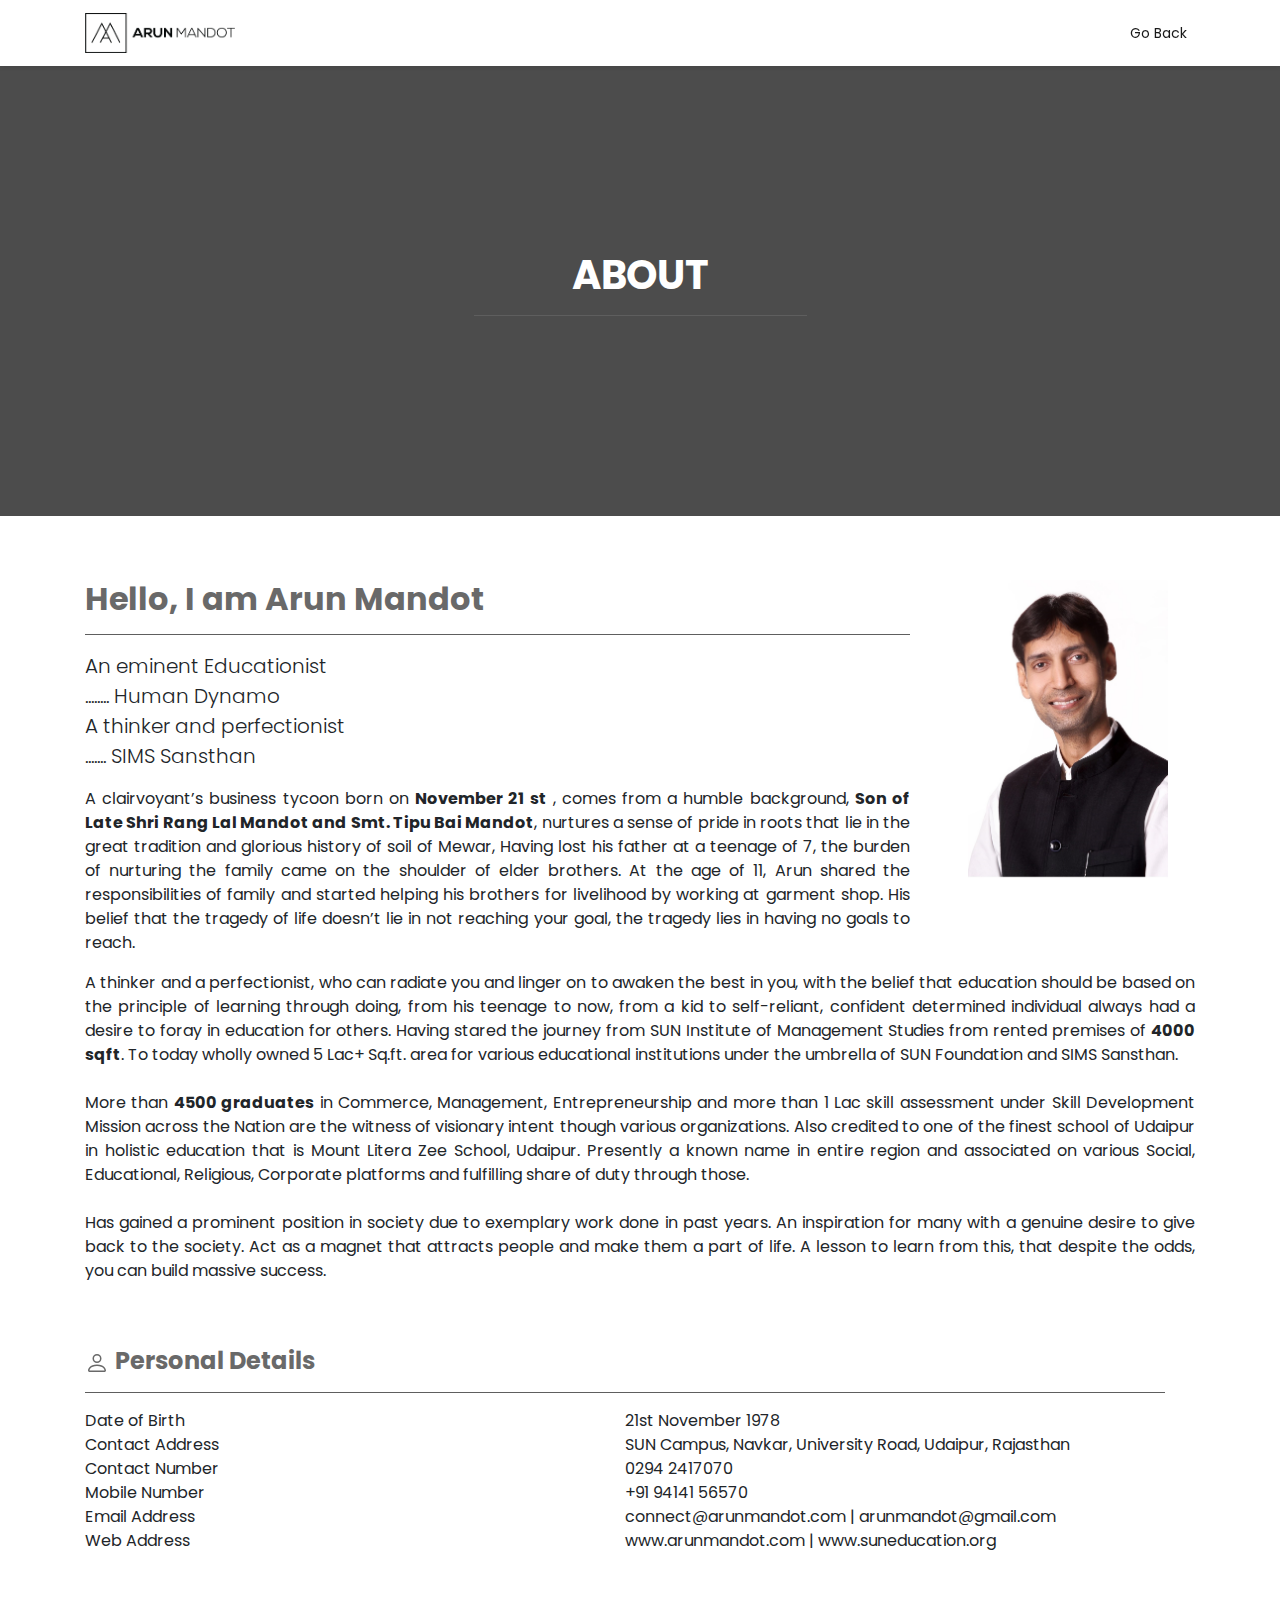
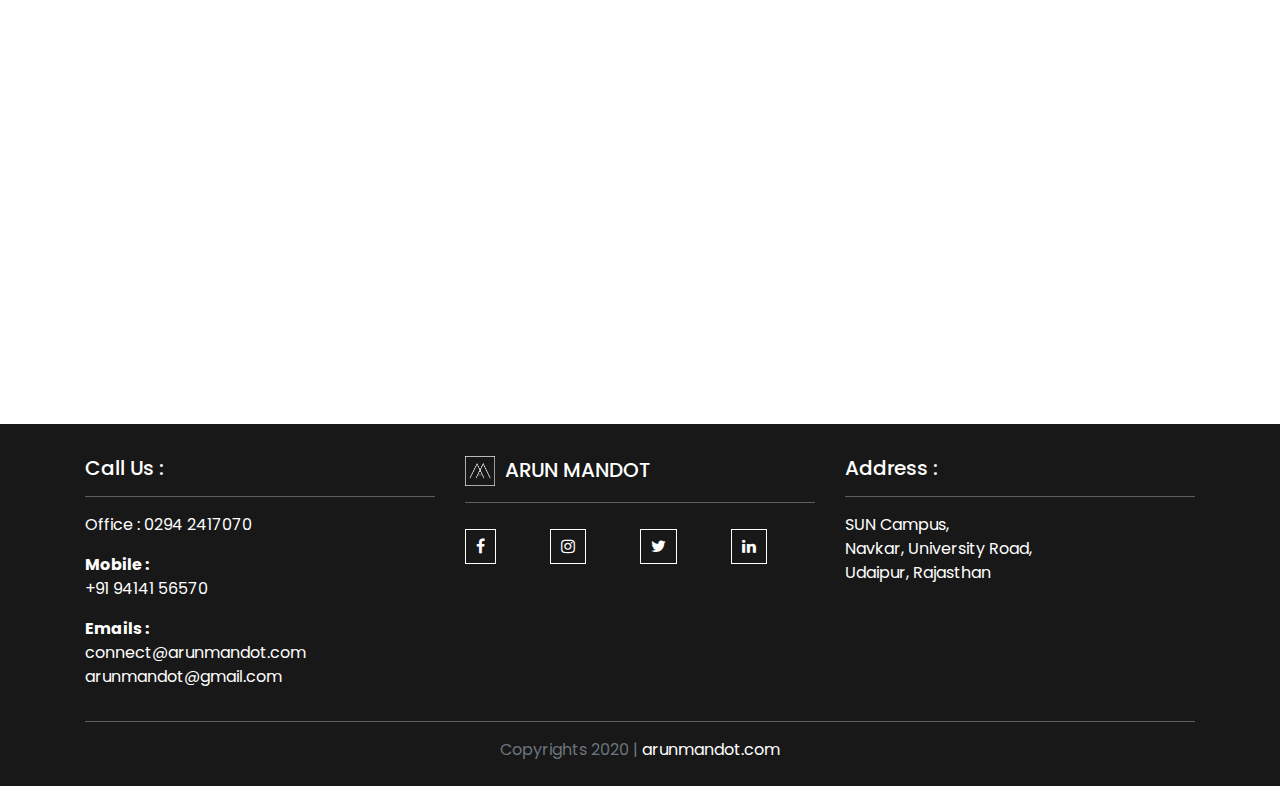
<file: about.html>
<!doctype html>
<html lang="en">

<head>
    <!-- Required meta tags -->
    <meta charset="utf-8">
    <meta name="viewport" content="width=device-width, initial-scale=1, shrink-to-fit=no">
    <!-- Bootstrap CSS -->
    <link rel="stylesheet" href="https://stackpath.bootstrapcdn.com/bootstrap/4.5.0/css/bootstrap.min.css">
    <title>About Me | ARUN MANDOT</title>
    <!-- Favicons -->
    <link rel="icon" href="images/favicon.png">
    <!-- Custom CSS -->
    <link rel="stylesheet" href="css/style.css">
    <!-- font-awesome icons -->
    <link href="//maxcdn.bootstrapcdn.com/font-awesome/4.7.0/css/font-awesome.min.css" rel="stylesheet">
</head>

<body>
    <!-- Navbar -->
    <nav class="navbar navbar-expand-lg navbar-light bg-white shadow-sm mt-0 sticky-top" id="move-sections">
        <div class="container">
            <a class="navbar-brand" href="index.html"><img src="images/navbar_logo.png" width="150" height="40"></a>
            <ul class="navbar-nav ml-auto">
                <li class="nav-item active">
                    <a class="nav-link" href="javascript:history.back()">Go Back</a>
                </li>
            </ul>
        </div>
    </nav>

    <!-- Section-4 -->
    <section class="jumbotron jumbotron-fluid my-0 bg-transparent section-2">
        <div class="container text-center">
            <h1 class="text-white text-uppercase"><b>About</b></h1>
            <hr class="mx-auto" style="width: 30%;background-color: #696969;">
        </div>
    </section>

    <div class="jumbotron jumbotron-fluid my-0 bg-transparent">
        <div class="container">
            <div class="row">
                
                <div class="col-12 col-md-9">
                    <h2 style="color: #696969;"><b>Hello, I am Arun Mandot</b></h2>
                    <hr class="mx-auto" style="width: 100%;background-color: #696969;">
                    <div>
                        <p class="lead">
                            An eminent Educationist <br>
                            ........ Human Dynamo <br>
                            A thinker and perfectionist <br>
                            ....... SIMS Sansthan 
                        </p>
                   
                        <p class="text-justify">
                            A clairvoyant’s business tycoon born on <b>November 21 st</b> , comes from a humble
                            background, <b>Son
                                of Late Shri Rang Lal Mandot and Smt. Tipu Bai Mandot</b>, nurtures a sense of pride in
                            roots
                            that
                            lie in the great tradition and glorious history of soil of Mewar, Having lost his father at
                            a
                            teenage of 7, the burden of nurturing the family came on the shoulder of elder brothers. At
                            the
                            age of 11, Arun shared the responsibilities of family and started helping his brothers for
                            livelihood by working at garment shop. His belief that the tragedy of life doesn’t lie in
                            not
                            reaching your goal, the tragedy lies in having no goals to reach. <br>
                        </p>
                    </div>
                </div>
                <div class="col-12 col-md-3 text-center">
                    <div class="jumbotron jumbotron-fluid my-auto py-auto bg-transparent pt-0">
                        <img src="images/ARUN SIR PHOTO.jpg"
                            class="rounded" width="200px" height="auto">
                    </div>
                </div>
                <div class="col-12">
                    <p class="text-justify">
                        A thinker and a perfectionist, who can radiate you and linger on to awaken the best in you, with
                        the belief that education should be based on the principle of learning through doing, from his
                        teenage to now, from a kid to self-reliant, confident determined individual always had a desire
                        to foray in education for others. Having stared the journey from SUN Institute of Management
                        Studies from rented premises of <b>4000 sqft</b>. To today wholly owned 5 Lac+ Sq.ft. area for
                        various
                        educational institutions under the umbrella of SUN Foundation and SIMS Sansthan. <br><br>
                        More than <b>4500 graduates</b> in Commerce, Management, Entrepreneurship and more than 1 Lac
                        skill assessment under Skill Development Mission across the Nation are the witness of
                        visionary intent though various organizations. Also credited to one of the finest school of
                        Udaipur in holistic education that is Mount Litera Zee School, Udaipur. Presently a known
                        name in entire region and associated on various Social, Educational, Religious, Corporate
                        platforms and fulfilling share of duty through those. <br><br>
                        Has gained a prominent position in society due to exemplary work done in past years. An
                        inspiration for many with a genuine desire to give back to the society. Act as a magnet that
                        attracts people and make them a part of life. A lesson to learn from this, that despite the
                        odds,
                        you can build massive success.
                    </p>
                </div>
            </div>

            <div class="row container">
                <div class="mt-5">
                    <h4 style="color: #696969;"><span><svg width="1em" height="1em" viewBox="0 0 16 16"
                                class="bi bi-person" fill="currentColor" xmlns="http://www.w3.org/2000/svg">
                                <path fill-rule="evenodd"
                                    d="M13 14s1 0 1-1-1-4-6-4-6 3-6 4 1 1 1 1h10zm-9.995-.944v-.002.002zM3.022 13h9.956a.274.274 0 0 0 .014-.002l.008-.002c-.001-.246-.154-.986-.832-1.664C11.516 10.68 10.289 10 8 10c-2.29 0-3.516.68-4.168 1.332-.678.678-.83 1.418-.832 1.664a1.05 1.05 0 0 0 .022.004zm9.974.056v-.002.002zM8 7a2 2 0 1 0 0-4 2 2 0 0 0 0 4zm3-2a3 3 0 1 1-6 0 3 3 0 0 1 6 0z" />
                            </svg></span> <b>Personal Details</b></h4>
                    <hr class="mx-auto" style="width: 100%;background-color: #696969;">
                    <div class="container">
                        <!-- <p class="lead">Personal details here...</p> -->

                        <div class="row row-cols-2 row-cols-sm-2 row-cols-md-2">
                            <div class="col m-0 p-0">Date of Birth</div>
                            <div class="col m-0 p-0">21st November 1978</div>
                            <div class="col m-0 p-0">Contact Address</div>
                            <div class="col m-0 p-0">SUN Campus, Navkar, University Road, Udaipur, Rajasthan</div>
                            <div class="col m-0 p-0">Contact Number</div>
                            <div class="col m-0 p-0">0294 2417070</div>
                            <div class="col m-0 p-0">Mobile Number</div>
                            <div class="col m-0 p-0">+91 94141 56570</div>
                            <div class="col m-0 p-0">Email Address</div>
                            <div class="col m-0 p-0">connect@arunmandot.com | arunmandot@gmail.com</div>
                            <div class="col m-0 p-0">Web Address</div>
                            <div class="col m-0 p-0">www.arunmandot.com | www.suneducation.org</div>
                          </div>
                    </div>
                </div>

            </div>
        </div>
    </div>

    <!-- Location -->
    <iframe class="actAsDiv" width="100%" height="400" frameborder="0" scrolling="no" marginheight="0" marginwidth="0"
        src="https://www.google.com/maps/embed?pb=!1m18!1m12!1m3!1d3628.0040523762345!2d73.71341991436545!3d24.58905636213847!2m3!1f0!2f0!3f0!3m2!1i1024!2i768!4f13.1!3m3!1m2!1s0x3967e59101837bad%3A0x4a86be4ee69b5205!2sSun%20College%20Of%20Management%20%26%20Science!5e0!3m2!1sen!2sin!4v1593156131376!5m2!1sen!2sin"></iframe>

    <!-- Footer -->
    <footer class="jumbotron jumbotron-fluid my-0 px-0 pb-2 pt-3" style="background-color: #181818;color: #fff;">
        <div class="container">
            <div class="row d-flex justify-content-around">
                <div class="text-left col-12 col-md-4">
                    <h5 class="mt-3">Call Us :</h5>
                    <hr class="mr-auto" style="width: 100%;background-color: #696969;">
                    <p>Office : <span><a href="tel:0294 2417070" class="on-hvr-link-color">0294
                                2417070</a></span></p>
                    <p>
                        <b>Mobile :</b><br>
                        <span><a href="tel:94141 56570" class="on-hvr-link-color">+91 94141
                                56570</a></span><br>
                    </p>
                    <p>
                        <b>Emails :</b><br> <span><a href="mailto:connect@arunmandot.com"
                                class="on-hvr-link-color">connect@arunmandot.com</a></span><br>
                        <span><a href="mailto:arunmandot@gmail.com"
                                class="on-hvr-link-color">arunmandot@gmail.com</a></span><br>
                    </p>
                </div>
                <div class="col-12 col-md-4">
                    <h5 class="mt-3"><span><img src="images/logo.png" style="width: 30px;height: 30px;"></span>&nbsp;
                        ARUN MANDOT</h5>
                    <hr class="mr-auto" style="width: 100%;background-color: #696969;">
                    <div class="mx-auto d-flex justify-content-between pr-5 mr-5 pt-3 social-icons">
                        <a href="https://www.facebook.com/ArunMandot" target="blank"><span><i
                                    class="fa fa-facebook"></i></span></a>
                        <a href="https://www.instagram.com/arun_mandot" target="blank"><span><i
                                    class="fa fa-instagram"></i></span></a>
                        <a href="https://www.twitter.com/ArunMandot" target="blank"><span><i
                                    class="fa fa-twitter"></i></span></a>
                        <a href="https://www.linkedin.com/in/arunmandot/" target="blank"><span><i
                                    class="fa fa-linkedin"></i></span></a>
                    </div>
                </div>
                <div class="text-left col-12 col-md-4">
                    <h5 class="mt-3">Address :</h5>
                    <hr class="mr-auto" style="width: 100%;background-color: #696969;">
                    <p>SUN Campus,<br> Navkar, University Road,<br> Udaipur, Rajasthan</p>
                </div>
            </div>
        </div>
        <div class="container text-center">
            <hr class="mx-auto" style="width: 100%;background-color: #696969;">
            <p class="text-muted">Copyrights 2020 | <span><a href="http://arunmandot.com/"
                        class="on-hvr-link-color">arunmandot.com</a></span></p>
        </div>
    </footer>

    <!-- jQuery first, then Popper.js, then Bootstrap JS -->
    <script src="https://code.jquery.com/jquery-3.5.1.slim.min.js"></script>
    <script src="https://cdn.jsdelivr.net/npm/popper.js@1.16.0/dist/umd/popper.min.js"></script>
    <script src="https://stackpath.bootstrapcdn.com/bootstrap/4.5.0/js/bootstrap.min.js"></script>
    <!-- Optional JavaScript -->
    <script src="js/owl.carousel.min.js"></script>
    <script src="js/style.js"></script>
</body>

</html>
</file>
<file: css/style.css>
@import url('https://fonts.googleapis.com/css2?family=Poppins:wght@300&display=swap');
@import url('https://fonts.googleapis.com/css2?family=Ubuntu:wght@700&display=swap');

*{
    box-sizing: border-box;
    margin: 0;
    padding: 0;
    font-family: 'Poppins', sans-serif;
}

.owl-carousel img{
    width: 100%;
    height: 100vh;
}

.carousel-container{
    display: flex;
    flex-direction: column;
    align-items: center;
    justify-content: center;
    text-align: center;
    color: #fff;
    height: 100vh;
    background-color: #fff;
    background-position: center;
    background-repeat: no-repeat;
    background-size: cover;
    padding: 0;
}
.carousel-container h1{
    font-size: 50px;
    padding-bottom: 0;
}
.carousel-container p{
    padding-top: 0;
}
.know-more-btn{
    border: 1px solid #fff;
    border-radius: 0;
    padding: 10px 30px 10px;
    background-color: transparent;
    color: #fff;
}
.know-more-btn:hover{
    border: 1px solid #fff;
    border-radius: 0;
    padding: 10px 30px 10px;
    background-color: #fff;
    color: #272727;
}


.media .img-hvr{
    border: 1px solid transparent;
}
.media .img-hvr:hover{
    border: 1px solid #696969;
    cursor: pointer;
}
.media .media-body h6{
    font-size: 15px;
}

.section-1{
    display: flex;
    flex-direction: column;
    align-items: center;
    justify-content: center;
    text-align: center;
    background: linear-gradient(rgba(0, 0, 0, 0.7), rgba(0, 0, 0, 0.7)),url(http://musemaster.net/creative-agency-muse/CA-Onepage/images/entrepreneur-593358_1920.jpg?crc=290514243);
    min-height: 50vh;
    background-attachment: fixed;
    background-position: center;
    background-repeat: no-repeat;
    background-size: cover;
    color: #fff;
}

.section-education{
    display: flex;
    flex-direction: column;
    align-items: center;
    justify-content: center;
    text-align: center;
    background: linear-gradient(rgba(0, 0, 0, 0.7), rgba(0, 0, 0, 0.7)),url(https://cdn.pixabay.com/photo/2015/07/28/22/01/office-865091_960_720.jpg);
    min-height: 50vh;
    background-attachment: fixed;
    background-position: center;
    background-repeat: no-repeat;
    background-size: cover;
    color: #fff;
}

.section-2{
    display: flex;
    flex-direction: column;
    align-items: center;
    justify-content: center;
    text-align: center;
    background: linear-gradient(rgba(0, 0, 0, 0.7), rgba(0, 0, 0, 0.7)),url(http://musemaster.net/creative-agency-muse/CA-Onepage/images/21610411169_5fefc5b362_o.jpg?crc=206793983);
    min-height: 50vh;
    background-attachment: fixed;
    background-position: center;
    background-repeat: no-repeat;
    background-size: cover;
    color: #fff;
}

.on-hvr-color:hover{
    color: #696969;
}
.on-hvr-link-color{
    color: #fff;
}
.on-hvr-link-color:hover{
    color: #696969;
}

input[type='text'],input[type='email']{
    width: 100%;
    padding: 10px 20px 10px;
    background-color: transparent;
    border: 1px solid #999999;
    font-weight: lighter;
}
input[type='text']:hover{
    border: 1px solid #000;
}
input[type='email']:hover{
    border: 1px solid #000;
}
textarea{
    width: 100%;
    padding: 10px 20px 10px;
    background-color: transparent;
    border: 1px solid #999999;
    font-weight: lighter;
}
textarea:hover{
    border: 1px solid #000;
}

.custom-btn{
    border: 1px solid #222;
    border-radius: 0;
    padding: 10px 50px 10px;
    background-color: transparent;
    color: #222;
    text-transform: uppercase;
    font-weight: bold;
}
.custom-btn:hover{
    /* background-color: #fff;
    color: #696969;
    border: 1px solid #696969; */
    background-color: #242424;
    color: #fff;
    border: 1px solid #fff;
}

.nav-link{
    font-size: 14px;
}

.social-icons span{
    border: 1px solid #fff;
    color: #fff;
    padding: 5px 10px 5px;
    cursor: pointer;
}
.social-icons span:hover{
    border: 1px solid #696969;
    color: #696969;
}

.team-member{
    border-top: 0;
    border-left: 0;
    border-right: 0;
    width: 100%;
    border: none;
    /* border-bottom: 1px solid #696969; */
}
.team-member img{
    width: 80%;
    height: 150px;
}
.team-member:hover{
    background-color: #222;
    color: #fff;
    opacity: .9;
    cursor: pointer;
}

.social-icons-on-card span{
    border: 1px solid #696969;
    color: #696969;
    padding: 3px 6px 3px;
    cursor: pointer;
    margin-left: 10px;
    margin-right: 10px;
}
.social-icons-on-card span:hover{
    border: 1px solid #fff;
    color: #fff;
}

.card-title{
    font-weight: bold;
}
.cursor-pointer{
    cursor: pointer;
}

.section-heading{
    font-size: 40px;
    font-weight: bold;
    text-transform: uppercase;
    color: #404040;
    font-family: 'Ubuntu', sans-serif;
}
.section-paragraph{
    color: #707070;
    font-size: 20px;
    margin: 0px;
    padding: 0px;
    border-width: 0px;
    border-style: solid;
    border-color: transparent;
}

.top-banner-qots{
    font-size: large;
    font-weight: bold;
    color: #fff;
    font-family: Arial, Helvetica, sans-serif;
}

.top-banner-paragraph{
    font-size: 20px;
    color: #fff;
    letter-spacing: 2px;
    font-family: Arial, Helvetica, sans-serif;
}
.section-sub-heading{
    color: #696969;
    font-size: large;
}

.position-section-title{
    font-size: 18px;
}
.position-section-paragraph{
    font-size: 15px;
}
@media (max-width:1024px){
    .top-banner-paragraph{
        font-size: 20px;
    }
    .section-heading{
        font-size: 25px;
    }
    .section-paragraph{
        font-size: 15px;
    }
    .carousel-container{
        height: 60vh;
    }
    .carousel-container h1{
        font-size: 20px;
    }
    .carousel-container p{
        font-size: 10px;
    }
    .section-sub-heading{
        font-size: 18px;
    }
    .section-1{
        height: 80vh;
    }

    .Quotes-title{
        font-size: 20px;
    }
    .Quotation-line{
        font-size: 17px;
    }
    .center-on-mobile{
        text-align: center;
        align-items: center;
    }
}
</file>
